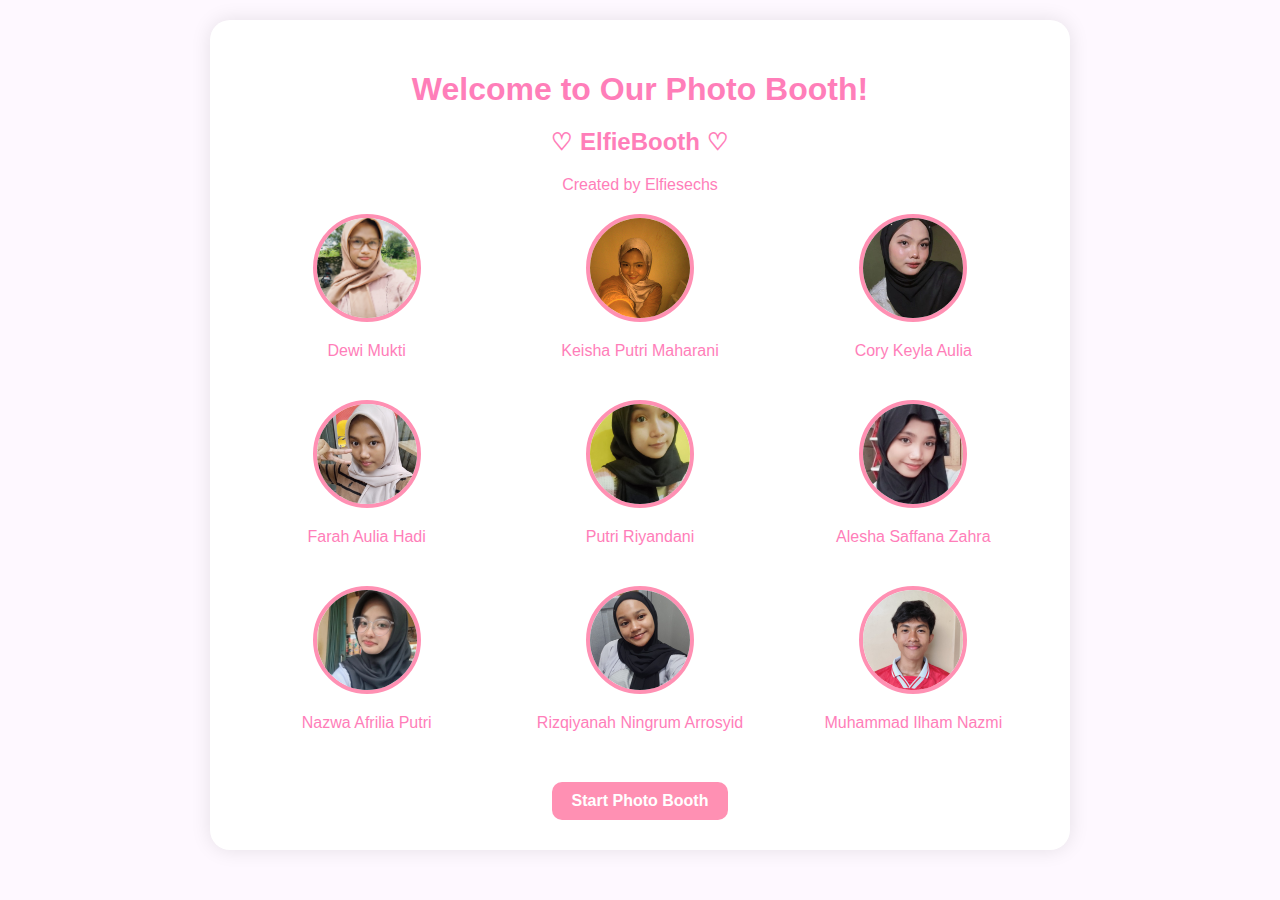
<file: index.html>
<!DOCTYPE html>
<html lang="en">
<head>
  <meta charset="UTF-8">
  <meta name="viewport" content="width=device-width, initial-scale=1.0">
  <title>Photo Box - Welcome</title>
  <link rel="stylesheet" href="style.css">
</head>
<body>
  <div class="container">
    <h1>Welcome to Our Photo Booth!</h1>
    <h2>⁠♡ ElfieBooth ⁠♡</h2>
    <p>Created by Elfiesechs</p>
    <div class="members">
      <div class="member">
        <img src="img/dewi.jpg" alt="Member 1">
        <p>Dewi Mukti</p>
      </div>
      <div class="member">
        <img src="img/keisha.jpg" alt="Member 2">
        <p>Keisha Putri Maharani</p>
      </div>
      <div class="member">
        <img src="img/cory.jpg" alt="Member 3">
        <p>Cory Keyla Aulia</p>
      </div>
      <div class="member">
        <img src="img/farah.jpg" alt="Member 4">
        <p>Farah Aulia Hadi</p>
      </div>
      <div class="member">
        <img src="img/putri.jpg" alt="Member 5">
        <p>Putri Riyandani</p>
      </div>
      <div class="member">
        <img src="img/ales.jpg" alt="Member 7">
        <p>Alesha Saffana Zahra</p>
      </div>
      <div class="member">
        <img src="img/nazwa.jpg" alt="Member 8">
        <p>Nazwa Afrilia Putri</p>
      </div>
      <div class="member">
        <img src="img/kiya.jpg" alt="Member 9">
        <p>Rizqiyanah Ningrum Arrosyid</p>
      </div>
      <div class="member">
        <img src="img/ilham.jpg" alt="Member 6">
        <p>Muhammad Ilham Nazmi</p>
      </div>
    </div>
    <a href="photobooth.html" class="start-button">Start Photo Booth</a>
  </div>
</body>
</html>
</file>
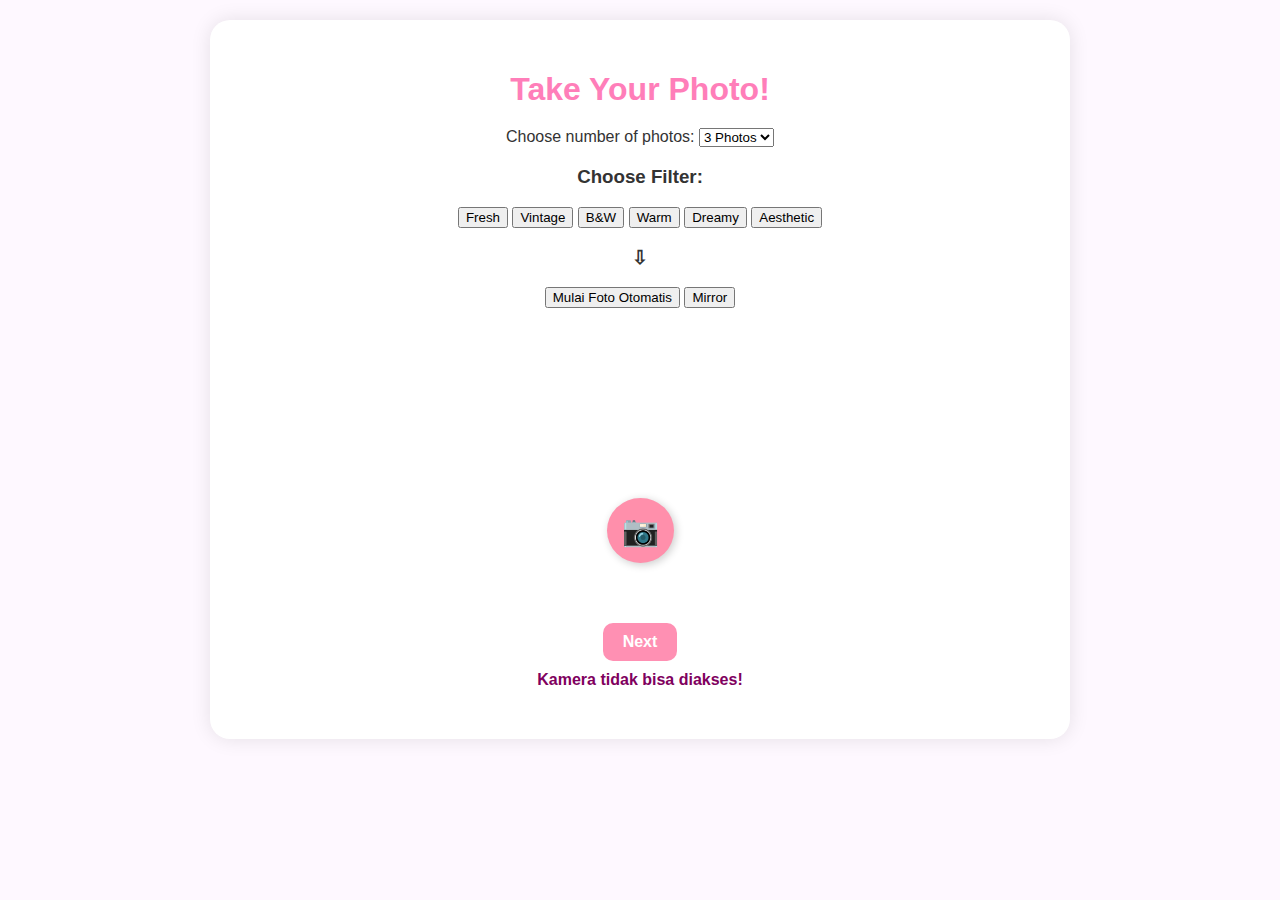
<file: photobooth.html>
<!DOCTYPE html>
<html lang="en">
<head>
  <meta charset="UTF-8">
  <meta name="viewport" content="width=device-width, initial-scale=1.0">
  <title>Take Photos - Photo Box</title>
  <link rel="stylesheet" href="style.css">
</head>
<body>
  <div class="container">
    <h1>Take Your Photo!</h1>

    <label for="photo-count">Choose number of photos:</label>
    <select id="photo-count">
      <option value="3">3 Photos</option>
      <option value="4">4 Photos</option>
    </select>

    <div class="options">
      <h3>Choose Filter:</h3>
      <button onclick="setFilter('fresh')">Fresh</button>
      <button onclick="setFilter('vintage')">Vintage</button>
      <button onclick="setFilter('bw')">B&W</button>
      <button onclick="setFilter('warm')">Warm</button>
      <button onclick="setFilter('dreamy')">Dreamy</button>
      <button onclick="setFilter('aesthetic')">Aesthetic</button>
    </div>

    <div class="options">
      <h3>⇩</h3>
      <button id="start-sequence">Mulai Foto Otomatis</button>
      <button onclick="toggleMirror()">Mirror</button>
    </div>

    <div style="position: relative;">
      <video id="video" autoplay playsinline></video>

      <div id="countdown" style="
        font-size: 60px;
        font-weight: bold;
        color: white;
        position: absolute;
        top: 40%;
        left: 50%;
        transform: translate(-50%, -50%);
        z-index: 10;
        display: none;
        text-shadow: 2px 2px 8px rgb(168, 112, 112);
      "></div>
    </div>

    <div id="flash" style="
      position: fixed;
      top: 0;
      left: 0;
      width: 100%;
      height: 100%;
      background: white;
      opacity: 0;
      pointer-events: none;
      z-index: 1000;
      transition: opacity 0.2s ease-out;
    "></div>


    <button class="camera-btn" onclick="takePhoto()">📷</button>

    <div id="photo-preview"></div>

    <a href="result.html" class="start-button">Next</a>

    <p id="info" style="color: rgb(128, 0, 94); font-weight: bold; margin-top: 10px;"></p>
  </div>

  <script src="script.js"></script>
</body>
</html>
</file>
<file: style.css>
body {
  font-family: 'Comic Sans MS', cursive, sans-serif;
  background-color: #fef8ff;
  margin: 0;
  padding: 20px;
  text-align: center;
  color: #333;
}

.container {
  max-width: 800px;
  margin: auto;
  background-color: white;
  padding: 30px;
  border-radius: 20px;
  box-shadow: 0 0 20px rgba(0, 0, 0, 0.1);
}

.members {
  display: grid;
  grid-template-columns: repeat(3, 1fr);
  gap: 20px;
  justify-items: center;
}

.member {
  text-align: center;
}

.member img {
  border-radius: 50%;
  border: 4px solid #ff90b3;
  width: 100px;
  height: 100px;
}

.start-button {
  display: inline-block;
  margin-top: 30px;
  background: #ff90b3;
  color: white;
  padding: 10px 20px;
  border-radius: 10px;
  text-decoration: none;
  font-weight: bold;
  transition: background 0.3s;
}

.start-button:hover {
  background: #ff6492;
}

video {
  width: 80%;
  max-width: 400px;
  border-radius: 10px;
  margin: 20px auto;
  display: block;
}

.mirror {
  transform: scaleX(-1);
}

.filters {
  display: flex;
  justify-content: center;
  gap: 10px;
  margin-top: 20px;
  flex-wrap: wrap;
}

.filter-btn {
  padding: 10px 20px;
  border: none;
  border-radius: 25px;
  font-size: 16px;
  font-weight: bold;
  cursor: pointer;
  transition: 0.3s;
  color: white;
}

.filter-btn:hover {
  transform: scale(1.05);
  opacity: 0.9;
}

canvas {
  width: 100%;
  max-width: 400px;
  border-radius: 10px;
  display: block;
  margin: 10px auto;
}

.camera-btn {
  font-size: 30px;
  background-color: #ff8fab;
  color: white;
  border: none;
  border-radius: 50%;
  padding: 15px;
  cursor: pointer;
  transition: 0.3s;
  box-shadow: 2px 2px 8px rgba(0, 0, 0, 0.2);
}

.camera-btn:hover {
  transform: scale(1.1);
  background-color: #ff6b9a;
}

#photo-preview {
  margin-top: 30px;
  display: flex;
  flex-direction: column;
  align-items: center;
  gap: 10px;
}

h1, h2, p {
  color: #ff7eb9;
  margin-bottom: 20px;
}

.decoration-options {
  margin-bottom: 20px;
}

.decoration-options button {
  background-color: #ffb6f2;
  border: none;
  color: white;
  padding: 10px 14px;
  margin: 4px;
  border-radius: 12px;
  cursor: pointer;
  font-size: 14px;
  transition: 0.2s;
}

.decoration-options button:hover {
  background-color: #ff90e8;
}

#photo-result {
  display: flex;
  flex-direction: column;
  align-items: center;
  gap: 12px;
  padding: 20px;
  border: 2px dashed #ffd6ec;
  border-radius: 15px;
  background-color: #ffffff;
  min-height: 300px;
  margin-bottom: 20px;
  position: relative;
}

#photo-result img {
  max-width: 80%;
  border-radius: 12px;
  box-shadow: 0 4px 10px rgba(0, 0, 0, 0.15);
}

#download-btn {
  background-color: #ff7eb9;
  color: white;
  border: none;
  padding: 12px 20px;
  font-size: 16px;
  border-radius: 14px;
  cursor: pointer;
}

#download-btn:hover {
  background-color: #ff5aa8;
}

.result-photo {
  width: 100%;
  margin-bottom: 25px;
}

#result-container.layout-3 .result-photo {
  height: 200px;
}

#result-container.layout-4 .result-photo {
  height: 150px;
}

#result-container.layout-8 .result-photo {
  height: 100px;
}

/* Responsive Layout */
@media (max-width: 768px) {
  .members {
    grid-template-columns: repeat(2, 1fr);
  }

  .container {
    padding: 20px;
  }

  #photo-result img {
    max-width: 100%;
  }

  .filters {
    gap: 5px;
  }

  .filter-btn {
    padding: 8px 14px;
    font-size: 14px;
  }

  .camera-btn {
    padding: 12px;
    font-size: 24px;
  }

  #photo-result {
    padding: 10px;
  }

  .decoration-options button {
    padding: 8px 10px;
    font-size: 12px;
  }

  .result-photo {
    height: auto !important;
  }
}
</file>
